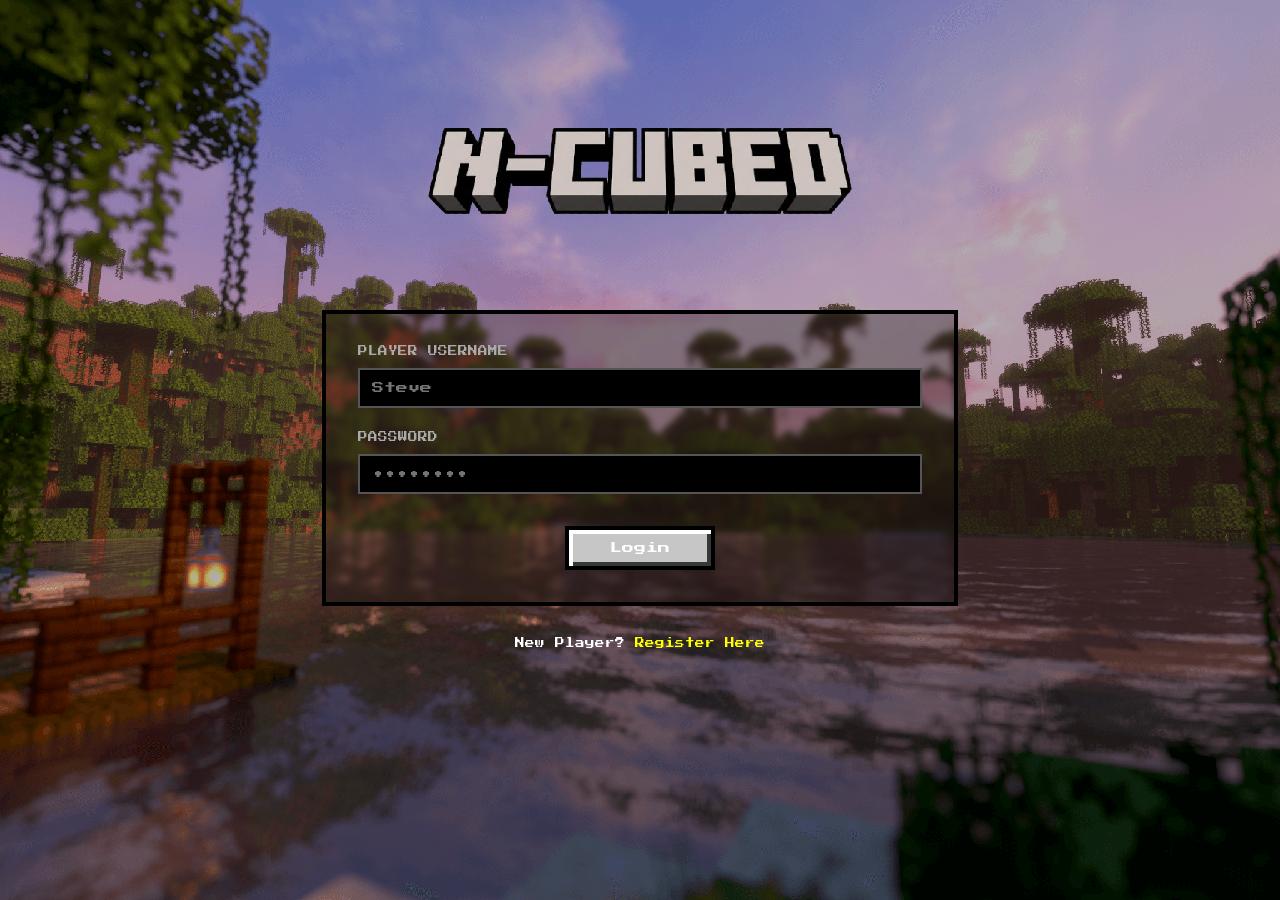
<file: index.html>
<!DOCTYPE html>
<html lang="en">

<head>
    <meta charset="UTF-8" />
    <meta name="viewport" content="width=device-width, initial-scale=1.0" />
    <title>Redirecting…</title>
    <meta http-equiv="refresh" content="0; url=dashboard.html" />
    <script>
        window.location.href = 'dashboard.html';
    </script>
</head>

<body>
    <p>Redirecting to dashboard… If you are not redirected, <a href="dashboard.html">click here</a>.</p>
</body>

</html>
</file>
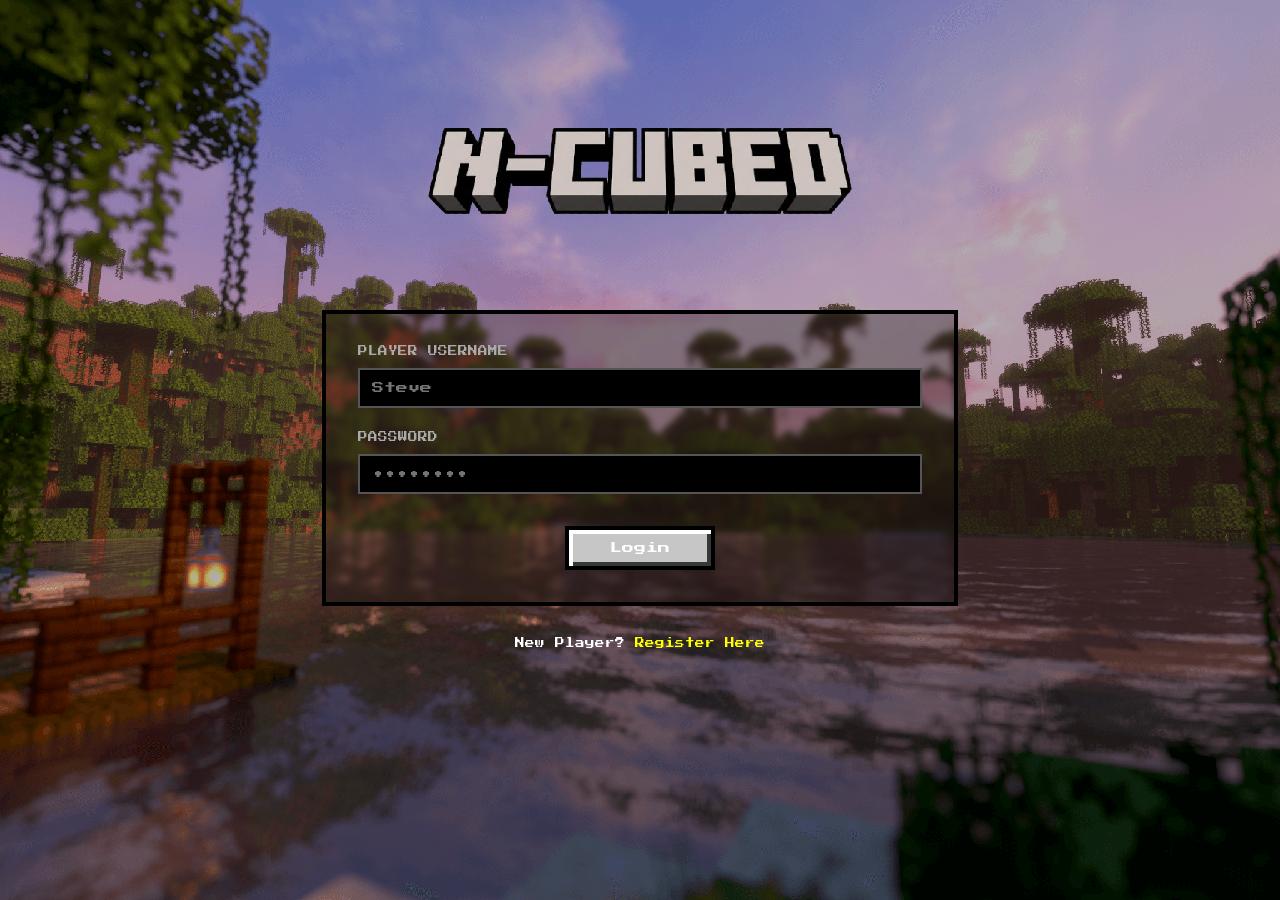
<file: dashboard.html>
<!DOCTYPE html>
<html lang="en">
<head>
    <meta charset="UTF-8">
    <meta name="viewport" content="width=device-width, initial-scale=1.0">
    <title>CraftChain Dashboard</title>
    <link rel="stylesheet" href="css/dashboard.css">
    <link href="https://fonts.googleapis.com/css2?family=Press+Start+2P&display=swap" rel="stylesheet">
</head>
<body>
    <div class="bg-panorama"></div>
    <header>
        <div class="title">
            <img src="assets/logo.png" id="grouplogo" alt="group Logo">
            <span class="pill" id="status">Checking token...</span>
            <span class="pill" id="userInfo">Loading user...</span>
        </div>
        <div class="row">
            <button class="btn-danger" onclick="deleteUser()">Delete User</button>
            <button class="btn-ghost" onclick="logout()">Logout</button>
            <button class="btn-ghost" onclick="goToLogin()">Back to Login</button>
        </div>
    </header>
    <main>
        <div class="tabs">
            <div class="add-world">
                <input id="newWorldName" placeholder="Add a world name" />
                <button class="btn-primary" onclick="addWorld()">Add World</button>
            </div>
            <div id="tabButtons" class="tab-buttons"></div>
            <div id="tabPanels"></div>
        </div>
    </main>

    <script src="js/dashboard.js"></script>
</body>
</html>
</file>
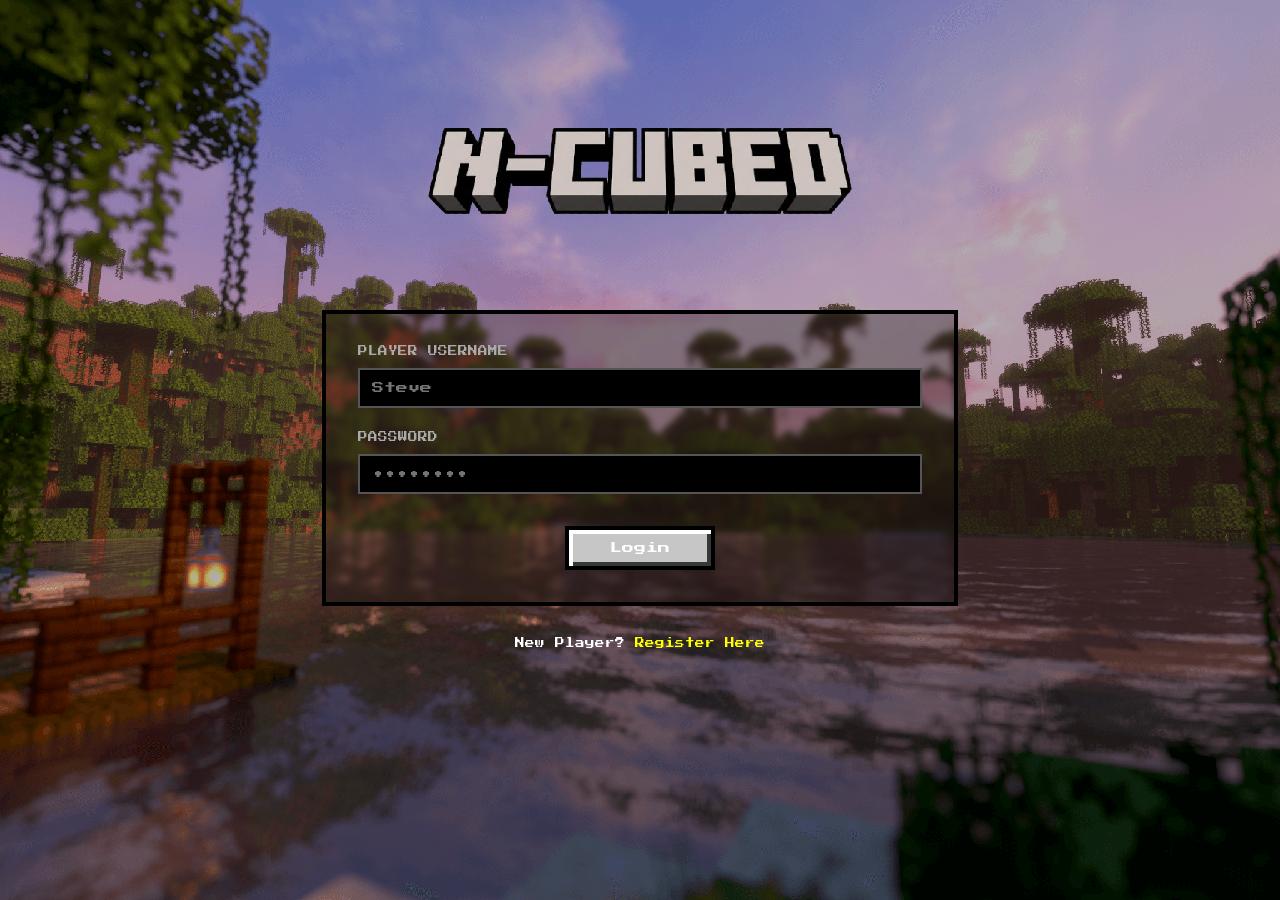
<file: login.html>
<!DOCTYPE html>
<html lang="en">

<head>
    <meta charset="UTF-8">
    <meta name="viewport" content="width=device-width, initial-scale=1.0">
    <title>Minecraft | Login</title>
    <link rel="stylesheet" href="css/style.css">
    <script src="js/login.js" defer></script>

    <link href="https://fonts.googleapis.com/css2?family=Press+Start+2P&display=swap" rel="stylesheet">
</head>

<body>
    <div class="bg-panorama"></div>
    <!-- <div class="bg-overlay"></div> -->

    <div class="mc-container">
        <img src="assets/logo.png" alt="group-name" class="h1">

        <div class="mc-card">
            <form id="loginForm" novalidate>
                <div class="form-group">
                    <label>Player Username</label>
                    <input type="text" id="username" placeholder="Steve" required>
                    <div id="usernameError" class="error-message">Invalid Username!</div>
                </div>

                <div class="form-group">
                    <label>Password</label>
                    <input type="password" id="password" placeholder="••••••••" required>
                    <div id="passwordError" class="error-message">Missing Pass!</div>
                </div>

                <button type="submit" class="mc-button" id="submitBtn">Login</button>
            </form>
        </div>

        <div class="mc-footer">
            New Player? <a href="signup.html">Register Here</a>
        </div>
    </div>
</body>

</html>
</file>
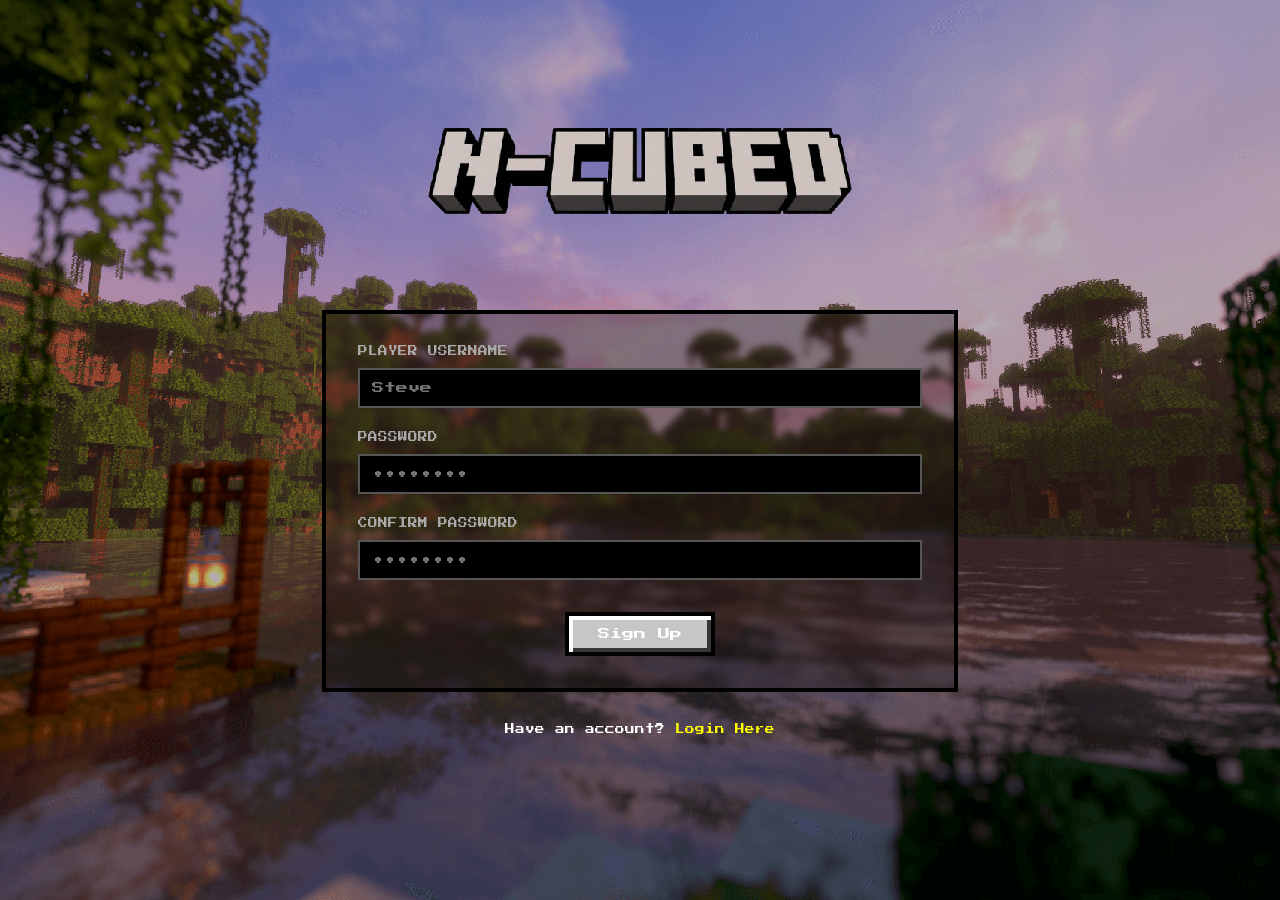
<file: signup.html>
<!DOCTYPE html>
<html lang="en">

<head>
    <meta charset="UTF-8">
    <meta name="viewport" content="width=device-width, initial-scale=1.0">
    <title>Minecraft | Signup</title>
    <link rel="stylesheet" href="css/style.css">
    <script src="js/signup.js" defer></script>

    <link href="https://fonts.googleapis.com/css2?family=Press+Start+2P&display=swap" rel="stylesheet">
</head>

<body>
    <div class="bg-panorama"></div>

    <div class="mc-container">
        <img src="assets/logo.png" alt="group-name" class="h1">

        <div class="mc-card">
            <form id="signupForm" novalidate>
                <div class="form-group">
                    <label>Player Username</label>
                    <input type="text" id="username" placeholder="Steve" required>
                    <div id="usernameError" class="error-message">Invalid Username!</div>
                </div>

                <div class="form-group">
                    <label>Password</label>
                    <input type="password" id="password" placeholder="••••••••" required>
                    <div id="passwordError" class="error-message">Missing Pass!</div>
                </div>

                <div class="form-group">
                    <label>Confirm Password</label>
                    <input type="password" id="confirmPassword" placeholder="••••••••" required>
                    <div id="confirmError" class="error-message">Passwords don't match!</div>
                </div>

                <button type="submit" class="mc-button" id="submitBtn">Sign Up</button>
            </form>
        </div>

        <div class="mc-footer">
            Have an account? <a href="login.html">Login Here</a>
        </div>
    </div>
</body>

</html>
</file>
<file: css/dashboard.css>
:root {
    --mc-grey: #c6c6c6;
    --mc-grey-dark: #373737;
    --mc-grey-light: #ffffff;
    --mc-green: #3fb53f;
    --mc-green-hover: #2e8b2e;
    --mc-hover: #3f4fb5;
    --text-white: #ffffff;
    --text-yellow: #ffff00;
    --error: #ff5555;
    --block-shadow: 4px 4px 0px rgba(0, 0, 0, 0.4);
}

#grouplogo {
    height: 100px;
    image-rendering: pixelated;
}

* {
    margin: 0;
    padding: 0;
    box-sizing: border-box;
    font-family: 'Press Start 2P', cursive;
    image-rendering: pixelated;
}

body {
    background: #1e1e1e;
    color: var(--text-white);
    min-height: 100vh;
    overflow-x: hidden;
    overflow-y: auto;
    position: relative;
}

/* Panorama Background */
.bg-panorama {
    position: fixed;
    top: 0;
    left: 0;
    width: 100%;
    height: 100%;
    background: url('../assets/background.webp') no-repeat center center/cover;
    filter: brightness(0.7);
    z-index: -2;
}

header {
    padding: 16px 24px;
    background: rgba(0, 0, 0, 0.8);
    border-bottom: 4px solid #000;
    display: flex;
    align-items: center;
    gap: 16px;
    justify-content: space-between;
    backdrop-filter: blur(5px);
}

.title { 
    display: flex; 
    gap: 12px; 
    align-items: center;
    flex-wrap: wrap;
}

header h1 { 
    margin: 0; 
    font-size: 1rem;
    color: var(--text-yellow);
    text-shadow: 2px 2px 0 #000;
}

.pill {
    background: rgba(0, 0, 0, 0.6);
    padding: 8px 12px;
    border: 2px solid #555;
    font-size: 0.5rem;
    color: #aaa;
}

main {
    max-width: 1100px;
    margin: 0 auto;
    padding: 28px 24px 40px;
}

.tabs > * + * {
    margin-top: 16px;
}

.tabs {
    background: rgba(0, 0, 0, 0.6);
    border: 4px solid #000;
    padding: 16px;
    backdrop-filter: blur(3px);
}

.tab-buttons {
    display: flex;
    gap: 12px;
    flex-wrap: wrap;
    margin-bottom: 16px;
}

.tab-btn {
    padding: 10px 16px;
    border: 3px solid #000;
    background: rgba(30, 30, 30, 0.65);
    color: #888;
    cursor: pointer;
    font-size: 0.6rem;
    box-shadow: inset 2px 2px 0 rgba(255, 255, 255, 0.1);
    transition: all 0.2s;
}

.tab-btn:hover {
    background: rgba(110, 110, 110, 0.7);
    color: #ccc;
}

.tab-btn.active {
    background: #9a9a9a;
    color: #fff;
    box-shadow: inset 3px 3px 0 var(--mc-grey-light), inset -3px -3px 0 var(--mc-grey-dark);
}

.tab-panel {
    display: none;
    border-top: 3px solid #333;
    padding-top: 20px;
    margin-top: 16px;
}

.tab-panel.active { 
    display: block; 
}

.card {
    background: rgba(0, 0, 0, 0.7);
    border: 4px solid #000;
    padding: 16px;
    margin-bottom: 1.5rem;
}

.card h2 {
    font-size: 0.8rem;
    color: var(--text-yellow);
    margin-bottom: 1.25rem;
    text-shadow: 1px 1px 0 #000;
}

.card h3 {
    font-size: 0.7rem;
    color: var(--text-yellow);
    margin: 1.25rem 0 0.75rem 0;
    text-shadow: 1px 1px 0 #000;
}

h3 {
    margin-bottom: 0.75rem;
}

.card p {
    font-size: 0.6rem;
    line-height: 1.6;
    margin: 0.65rem 0;
}

.add-world {
    display: flex;
    gap: 12px;
    margin-bottom: 16px;
    flex-wrap: wrap;
}

.add-world input {
    flex: 1;
    min-width: 200px;
    padding: 12px;
    background: #000000;
    border: 2px solid #555555;
    color: white;
    font-size: 0.7rem;
    outline: none;
}

.add-world input:focus {
    border-color: #ffffff;
}

button {
    padding: 10px 16px;
    background-color: var(--mc-grey);
    border: 4px solid #000000;
    color: var(--text-white);
    font-size: 0.65rem;
    cursor: pointer;
    box-shadow: inset 4px 4px 0px var(--mc-grey-light), inset -4px -4px 0px var(--mc-grey-dark);
    text-align: center;
    transition: all 0.1s;
}

button:hover {
    background-color: var(--mc-hover);
    box-shadow: inset 4px 4px 0px rgba(255, 255, 255, 0.3), inset -4px -4px 0px rgba(0, 0, 0, 0.5);
    color: var(--text-yellow);
}

button:active {
    box-shadow: inset -4px -4px 0px var(--mc-grey-light), inset 4px 4px 0px var(--mc-grey-dark);
    transform: translateY(2px);
}

.btn-primary { 
    background: var(--mc-green);
    box-shadow: inset 4px 4px 0 #7cfc00, inset -4px -4px 0 #1b4d00;
}

.btn-primary:hover {
    background: var(--mc-green-hover);
}

.btn-danger { 
    background: #aa0000;
    color: white;
    box-shadow: inset 4px 4px 0 #cc0000, inset -4px -4px 0 #550000;
}

.btn-danger:hover { 
    background: #ff0000;
}

.btn-ghost { 
    background: rgba(0, 0, 0, 0.6);
    box-shadow: inset 3px 3px 0 rgba(255, 255, 255, 0.1), inset -3px -3px 0 rgba(0, 0, 0, 0.5);
}

.btn-sm {
    padding: 6px 10px;
    font-size: 0.55rem;
}

.row { 
    display: flex; 
    gap: 12px; 
    align-items: center;
    flex-wrap: wrap;
}

.project-form {
    display: flex;
    flex-direction: column;
    gap: 1rem;
}

.inventory-form {
    display: flex;
    flex-direction: column;
    gap: 10px;
}

.inventory-list {
    display: flex;
    flex-direction: column;
    gap: 10px;
}

.project-form label {
    display: block;
    margin-bottom: 0.5rem;
    font-size: 0.6rem;
    color: #aaaaaa;
    text-transform: uppercase;
}

.form-input {
    width: 100%;
    padding: 12px;
    background: #000000;
    border: 2px solid #555555;
    color: white;
    font-size: 0.7rem;
    outline: none;
    font-family: inherit;
}

.form-input:focus {
    border-color: #ffffff;
}

.form-input::placeholder {
    color: #666;
}

.projects-list {
    display: grid;
    gap: 1.25rem;
    margin-top: 1.25rem;
}

.projects-list .card {
    border-left: 4px solid var(--mc-green);
    background: rgba(0, 0, 0, 0.8);
}

.projects-list .card h3 {
    margin: 0 0 0.5rem 0;
    color: var(--mc-green);
    font-size: 0.7rem;
}

.projects-list .card p {
    margin: 0.4rem 0;
    font-size: 0.55rem;
    line-height: 1.5;
}

.projects-list .card strong {
    color: var(--text-yellow);
}

hr {
    border: none;
    border-top: 3px solid #333;
    margin: 2.25rem 0;
}

select {
    width: 100%;
    padding: 12px;
    background: #000000;
    border: 2px solid #555555;
    color: white;
    font-size: 0.7rem;
    outline: none;
    font-family: inherit;
    cursor: pointer;
}

select:focus {
    border-color: #ffffff;
}

select option {
    background: #000000;
    color: white;
}

label {
    display: block;
    margin-bottom: 0.5rem;
    font-size: 0.6rem;
    color: #aaaaaa;
    text-transform: uppercase;
}

input[type="number"] {
    width: 100%;
    padding: 12px;
    background: #000000;
    border: 2px solid #555555;
    color: white;
    font-size: 0.7rem;
    outline: none;
}

input[type="number"]:focus {
    border-color: #ffffff;
}

/* Responsive adjustments */
@media (max-width: 1024px) {
    /* Stack side-by-side sections vertically on smaller screens */
    [style*="display: flex; gap: 2rem"] {
        flex-direction: column;
        gap: 1.5rem !important;
    }
    
    [style*="flex: 0 0 auto"],
    [style*="flex: 1; min-width"] {
        min-width: auto !important;
    }
}

@media (max-width: 768px) {
    header h1 {
        font-size: 0.8rem;
    }
    
    .pill {
        font-size: 0.45rem;
        padding: 6px 10px;
    }
    
    button {
        font-size: 0.6rem;
        padding: 8px 12px;
    }
}
</file>
<file: css/style.css>
:root {
    --mc-grey: #c6c6c6;
    --mc-grey-dark: #373737;
    --mc-grey-light: #ffffff;
    --mc-green: #3fb53f;
    --mc-green-hover: #2e8b2e;
    --mc-hover: #3f4fb5;
    --text-white: #ffffff;
    --text-yellow: #ffff00;
    --error: #ff5555;
    --block-shadow: 4px 4px 0px rgba(0, 0, 0, 0.4);
}

* {
    margin: 0;
    padding: 0;
    box-sizing: border-box;
    font-family: 'Press Start 2P', cursive;
    image-rendering: pixelated;
}

body {
    background: #1e1e1e;
    color: var(--text-white);
    min-height: 100vh;
    display: flex;
    align-items: flex-start;
    justify-content: center;
    overflow-x: hidden;
    overflow-y: auto;
    position: relative;
}

/* Panorama Background */
.bg-panorama {
    position: fixed;
    top: 0;
    left: 0;
    width: 100%;
    height: 100%;
    background: url('../assets/background.webp') no-repeat center center/cover;
    filter: brightness(0.7);
    z-index: -2;
}

/* Dirt Background Overlay */
.bg-overlay {
    position: fixed;
    top: 0;
    left: 0;
    width: 100%;
    height: 100%;
    background: rgba(0, 0, 0, 0.4);
    z-index: -1;
}

.mc-container {
    width: 100%;
    max-width: 700px;
    padding: 2rem;
    text-align: center;
    animation: bounceIn 0.5s ease;
}

@keyframes bounceIn {
    0% {
        transform: scale(0.9);
        opacity: 0;
    }

    70% {
        transform: scale(1.05);
    }

    100% {
        transform: scale(1);
        opacity: 1;
    }
}

.h1 {
    width: 80%;
}

.mc-card {
    background: rgba(0, 0, 0, 0.2);
    border: 4px solid #000000;
    padding: 2rem;
    margin-bottom: 1.5rem;
    backdrop-filter: blur(3px) brightness(0.9);
}

.form-group {
    margin-bottom: 1.5rem;
    text-align: left;
}

label {
    display: block;
    margin-bottom: 0.75rem;
    font-size: 0.6rem;
    color: #aaaaaa;
    text-transform: uppercase;
}

input {
    width: 100%;
    padding: 12px;
    background: #000000;
    border: 2px solid #555555;
    color: white;
    font-size: 0.75rem;
    outline: none;
    border-radius: 0;
    /* Minecraft is blocky */
}

input:focus {
    border-color: #ffffff;
}

login-form {
    display: flex;
    flex-direction: column;
    align-items: center;
    justify-content: center;
}

/* Minecraft Button Style */
.mc-button {
    position: relative;
    width: 100%;
    max-width: 150px;
    padding: 12px;
    background-color: var(--mc-grey);
    border: 4px solid #000000;
    color: var(--text-white);
    font-size: 0.75rem;
    cursor: pointer;
    box-shadow:
        inset 4px 4px 0px var(--mc-grey-light),
        inset -4px -4px 0px var(--mc-grey-dark);
    margin: 2rem auto 0 auto;
    display: block;
    text-align: center;
    text-decoration: none;
}

.mc-button:hover {
    background-color: var(--mc-hover);
    box-shadow:
        inset 4px 4px 0px rgba(255, 255, 255, 0.3),
        inset -4px -4px 0px rgba(0, 0, 0, 0.5);
    color: var(--text-yellow);
}

.mc-button:active {
    box-shadow:
        inset -4px -4px 0px var(--mc-grey-light),
        inset 4px 4px 0px var(--mc-grey-dark);
    transform: translateY(2px);
}

.mc-button.disabled {
    background-color: #777;
    cursor: not-allowed;
    color: #aaa;
    box-shadow: inset 4px 4px 0px #999, inset -4px -4px 0px #555;
}

.error-message {
    color: var(--error);
    font-size: 0.5rem;
    margin-top: 8px;
    text-shadow: 1px 1px 0px #000;
    display: none;
}

.mc-footer {
    margin-top: 2rem;
    font-size: 0.6rem;
}

.mc-footer a {
    color: var(--text-yellow);
    text-decoration: none;
}

.mc-footer a:hover {
    text-decoration: underline;
}

/* Dashboard Layout */
.dashboard-container {
    padding-top: 4rem;
    width: 100%;
    height: 100vh;
    display: flex;
    flex-direction: column;
    align-items: center;
    position: relative;
    z-index: 1;
}

/* Sliding Sidebar */
.sidebar {
    position: fixed;
    top: 0;
    left: -280px;
    width: 250px;
    height: 100%;
    background: rgba(0, 0, 0, 0.9);
    border-right: 4px solid #000;
    z-index: 100;
    transition: left 0.3s cubic-bezier(0.18, 0.89, 0.32, 1.28);
    display: flex;
    flex-direction: column;
    padding: 2rem 1rem;
    backdrop-filter: blur(5px);
}

.sidebar.active {
    left: 0;
}

.sidebar-toggle {
    position: fixed;
    top: 1rem;
    left: 1rem;
    z-index: 101;
    width: 48px;
    height: 48px;
    background: var(--mc-grey);
    border: 3px solid #000;
    cursor: pointer;
    box-shadow: inset 3px 3px 0 var(--mc-grey-light), inset -3px -3px 0 var(--mc-grey-dark);
    display: flex;
    align-items: center;
    justify-content: center;
    font-size: 1.2rem;
    color: #fff;
    text-shadow: 2px 2px #000;
}

.sidebar-toggle:hover {
    background: var(--mc-hover);
}

.sidebar-menu {
    flex: 1;
    display: flex;
    flex-direction: column;
    gap: 1rem;
    margin-top: 2rem;
}

.delete-btn {
    background: #aa0000;
    color: white;
    box-shadow: inset 4px 4px 0 #cc0000, inset -4px -4px 0 #550000;
}

.delete-btn:hover {
    background: #ff0000;
}

/* Tabs */
.worlds-tabs-container {
    display: flex;
    align-items: center;
    gap: 0.5rem;
    width: 90%;
    max-width: 800px;
    margin-bottom: 2rem;
    z-index: 10;
}

.worlds-tabs {
    display: flex;
    gap: 0.5rem;
    overflow-x: auto;
    flex: 1;
}

.world-tab {
    position: relative;
    padding: 1rem 2rem 1rem 1rem;
    background: rgba(0, 0, 0, 0.6);
    border: 3px solid #000;
    cursor: pointer;
    text-align: center;
    font-size: 0.6rem;
    color: #888;
    transition: all 0.2s;
    white-space: nowrap;
}

.world-tab-delete {
    position: absolute;
    top: 2px;
    right: 2px;
    width: 16px;
    height: 16px;
    background: #555;
    color: #fff;
    font-size: 0.5rem;
    display: flex;
    align-items: center;
    justify-content: center;
    border: 1px solid #000;
}

.world-tab-delete:hover {
    background: #a00;
}

.world-tab.active {
    background: var(--mc-grey);
    color: #fff;
    box-shadow: inset 3px 3px 0 var(--mc-grey-light), inset -3px -3px 0 var(--mc-grey-dark);
}

.btn-add-world {
    width: 44px;
    height: 44px;
    background: var(--mc-grey);
    border: 3px solid #000;
    color: #fff;
    font-size: 1.2rem;
    cursor: pointer;
    box-shadow: inset 3px 3px 0 var(--mc-grey-light), inset -3px -3px 0 var(--mc-grey-dark);
    display: flex;
    align-items: center;
    justify-content: center;
    flex-shrink: 0;
}

.btn-add-world:hover {
    background: var(--mc-hover);
}

.world-tab:hover:not(.active) {
    background: rgba(255, 255, 255, 0.1);
    color: #ccc;
}

/* World Content Grid (Now single column) */
.world-content {
    width: 90%;
    max-width: 800px;
    display: flex;
    flex-direction: column;
    gap: 1rem;
    padding: 1rem;
    overflow-y: auto;
    z-index: 5;
}

.project-card {
    background: rgba(0, 0, 0, 0.7);
    border: 4px solid #000;
    padding: 1rem;
    display: flex;
    align-items: center;
    gap: 1.5rem;
    transition: transform 0.2s, border-color 0.2s;
    cursor: pointer;
    position: relative;
}

.project-card:hover {
    border-color: var(--mc-grey-light);
    background: rgba(255, 255, 255, 0.05);
}

.delete-project-btn {
    position: absolute;
    top: 50%;
    right: 1.5rem;
    transform: translateY(-50%);
    width: 32px;
    height: 32px;
    background: #aa0000;
    color: white;
    font-size: 0.8rem;
    display: flex;
    align-items: center;
    justify-content: center;
    border: 3px solid #000;
    cursor: pointer;
    box-shadow: inset 2px 2px 0 #cc0000, inset -2px -2px 0 #550000;
}

.delete-project-btn:hover {
    background: #ff0000;
}

.add-project-container {
    width: 90%;
    max-width: 800px;
    margin-top: 1rem;
    display: flex;
    justify-content: center;
}

.btn-add-project {
    width: 100%;
    max-width: 300px;
    background: var(--mc-green);
    box-shadow: inset 4px 4px 0 #7cfc00, inset -4px -4px 0 #1b4d00;
    margin: 0;
}

.btn-add-project:hover {
    background: var(--mc-green-hover);
    color: #fff;
}

.project-icon {
    width: 64px;
    height: 64px;
    background: #313131;
    border: 3px solid #000;
    box-shadow: inset 3px 3px 0 #1e1e1e;
    flex-shrink: 0;
    display: flex;
    align-items: center;
    justify-content: center;
}

.project-icon img {
    width: 40px;
    height: 40px;
    image-rendering: pixelated;
}

.project-info {
    flex: 1;
}

.project-number {
    font-size: 0.5rem;
    color: var(--text-yellow);
    margin-bottom: 0.5rem;
    text-transform: uppercase;
}

.item-name {
    font-size: 0.7rem;
    color: #fff;
    line-height: 1.4;
}

/* Modal Styling */
.modal-overlay {
    position: fixed;
    top: 0;
    left: 0;
    width: 100%;
    height: 100%;
    background: rgba(0, 0, 0, 0.85);
    z-index: 1000;
    display: none;
    align-items: center;
    justify-content: center;
    backdrop-filter: blur(8px);
    padding: 20px;
}

.modal-overlay.active {
    display: flex;
}

.modal-container {
    background-color: #252526;
    padding: 20px 30px;
    border-radius: 0;
    box-shadow: 0 4px 15px rgba(0, 0, 0, 0.5);
    min-width: 350px;
    max-width: 600px;
    border: 4px solid var(--mc-grey-dark);
    position: relative;
    animation: bounceIn 0.3s ease;
}

.close-modal-btn {
    position: absolute;
    top: -15px;
    right: -15px;
    width: 30px;
    height: 30px;
    background: #aa0000;
    color: white;
    border: 3px solid #000;
    display: flex;
    align-items: center;
    justify-content: center;
    cursor: pointer;
    font-size: 0.8rem;
    box-shadow: inset 2px 2px 0 #cc0000, inset -2px -2px 0 #550000;
}

/* Tree Structure Styles (From User) */
:root {
    --tree-bg: #252526;
    --tree-text: #d4d4d4;
    --key-color: #9cdcfe;
    --number-color: #b5cea8;
    --string-color: #ce9178;
    --tree-border: #404040;
    --tree-hover: #2a2d2e;
}

.tree-container {
    color: var(--tree-text);
    font-family: 'Consolas', 'Courier New', monospace;
    text-align: left;
}

ul.tree {
    list-style-type: none;
    padding-left: 0;
    margin: 0;
}

.tree ul {
    list-style-type: none;
    padding-left: 20px;
    margin: 0;
    border-left: 1px dashed var(--tree-border);
    margin-left: 5px;
}

.tree li {
    margin: 4px 0;
    padding-left: 15px;
    position: relative;
    font-size: 0.9rem;
}

details summary {
    cursor: pointer;
    outline: none;
    padding: 2px 5px;
    border-radius: 4px;
    margin-left: -15px;
    list-style: none;
    display: flex;
    align-items: center;
}

details summary::before {
    content: '▶';
    font-size: 0.7em;
    margin-right: 8px;
    color: #888;
    transition: transform 0.2s ease-in-out;
}

details[open]>summary::before {
    transform: rotate(90deg);
}

details summary:hover {
    background-color: var(--tree-hover);
}

.key {
    color: var(--key-color);
}

.num {
    color: var(--number-color);
}

.str {
    color: var(--string-color);
}

.root-title {
    font-size: 1rem;
    font-weight: bold;
    color: var(--text-yellow);
    margin-bottom: 15px;
    display: block;
    text-transform: uppercase;
    font-family: 'Press Start 2P', cursive;
}
</file>
